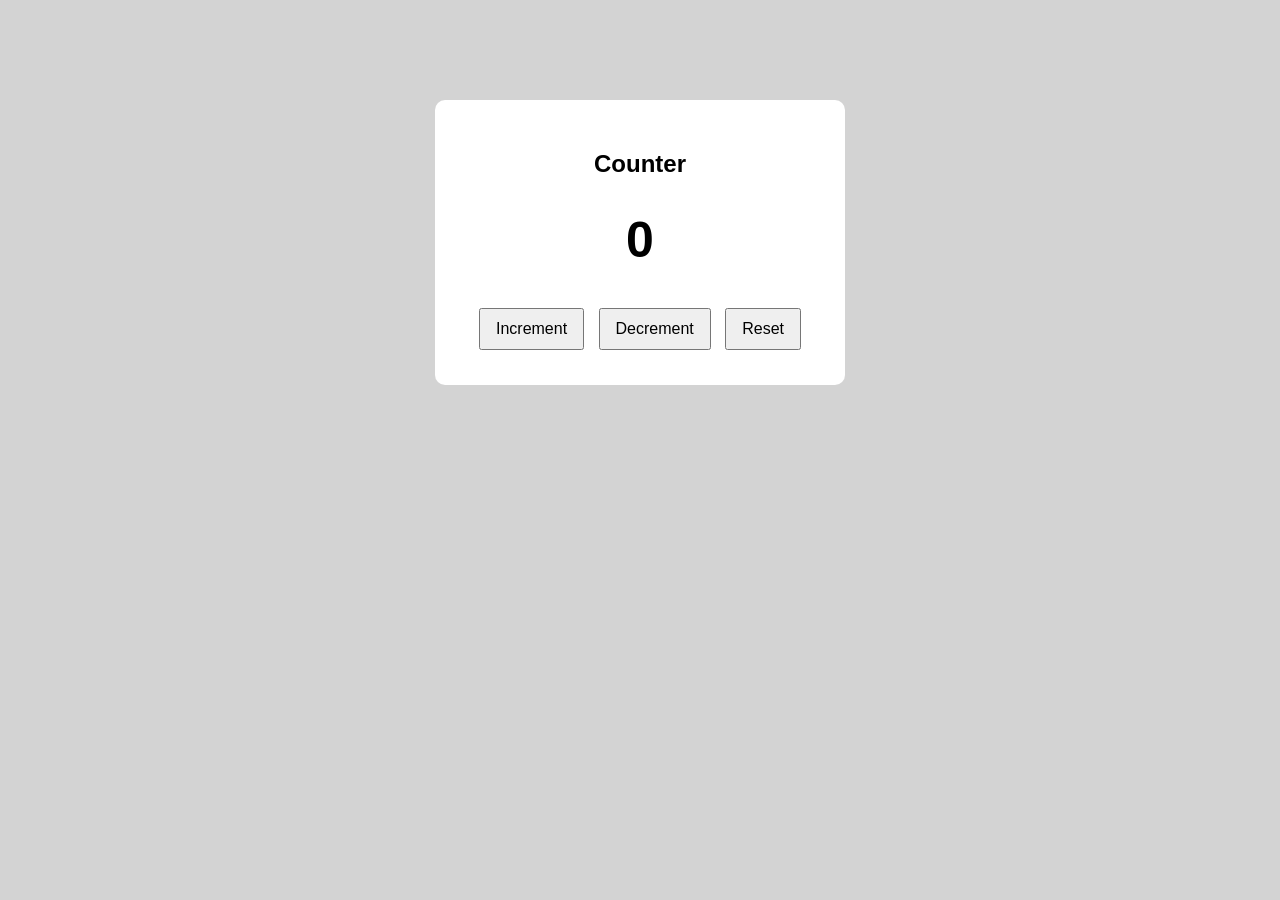
<file: Counter/index.html>
<!DOCTYPE html>
<html>
<head>
    <title>Counter</title>

    <style>
        body {
            text-align: center;
            font-family: Arial;
            background-color: lightgray;
        }

        .box {
            background-color: white;
            width: 350px;
            margin: 100px auto;
            padding: 30px;
            border-radius: 10px;
        }

        #count {
            font-size: 50px;
        }

        button {
            padding: 10px 15px;
            margin: 5px;
            font-size: 16px;
            cursor: pointer;
        }

        button:hover {
            background-color: lightblue;
        }
    </style>

</head>

<body>

<div class="box">

    <h2>Counter</h2>

    <h1 id="count">0</h1>

    <button onclick="increment()">Increment</button>
    <button onclick="decrement()">Decrement</button>
    <button onclick="reset()">Reset</button>

</div>

<script>

let count = 0;

function increment() {
    count++;
    document.getElementById("count").innerHTML = count;
}

function decrement() {
    count--;
    document.getElementById("count").innerHTML = count;
}

function reset() {
    count = 0;
    document.getElementById("count").innerHTML = count;
}

</script>

</body>
</html>
</file>
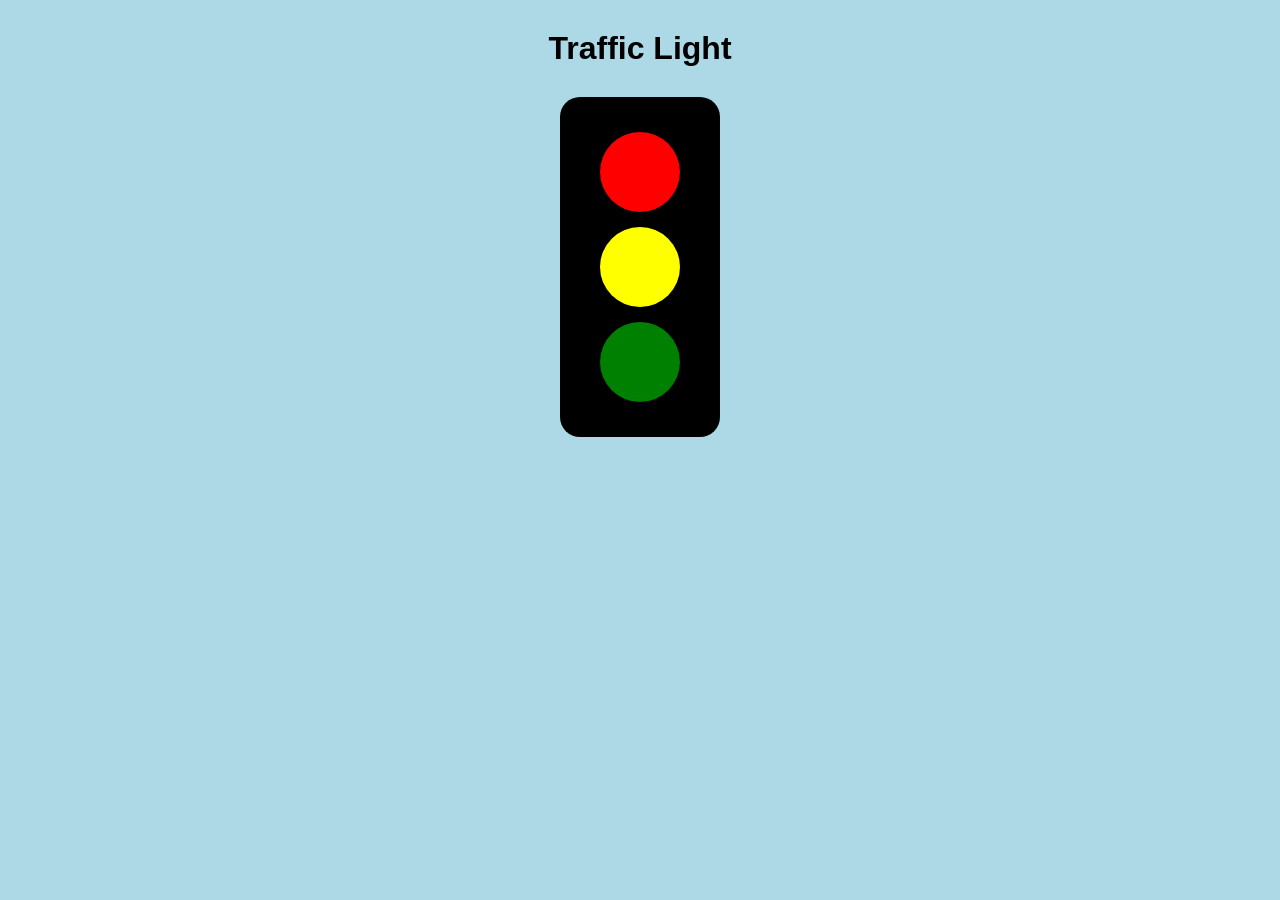
<file: trafic_lyt/index.html>
<!DOCTYPE html>
<html>
<head>
    <title>Traffic Light</title>

    <!-- Link CSS file -->
    <link rel="stylesheet" href="style2.css">
</head>

<body>

    <h1>Traffic Light</h1>

    <div class="traffic-light">

        <div class="light red"></div>

        <div class="light yellow"></div>

        <div class="light green"></div>

    </div>

</body>
</html>
</file>
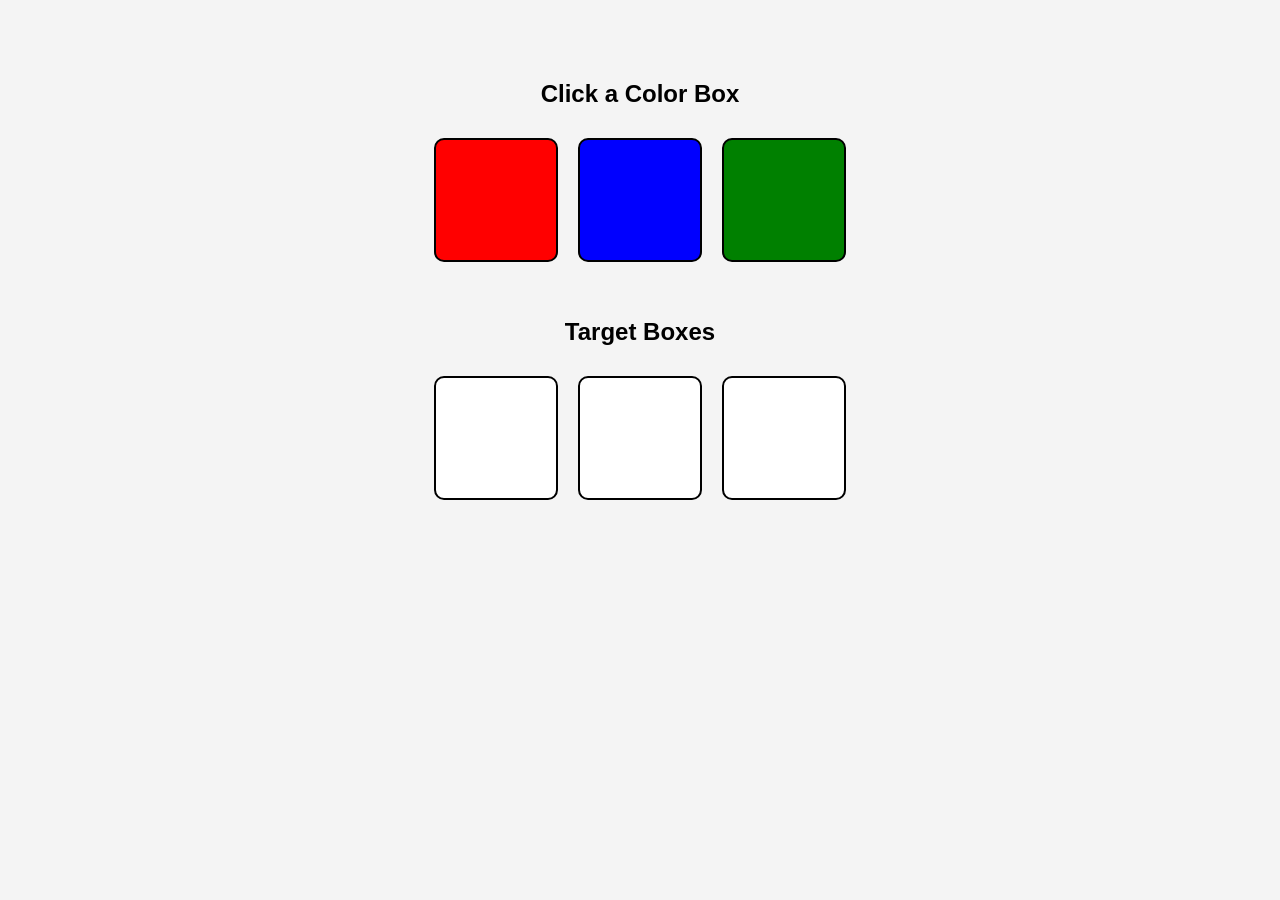
<file: colorBox/box.html>
<!DOCTYPE html><html>
<head>
    <title>Color Changing Boxes</title><style>
    body {
        font-family: Arial, sans-serif;
        text-align: center;
        margin-top: 80px;
        background-color: #f4f4f4;
    }

    h2 {
        margin-bottom: 30px;
    }

    .container {
        display: flex;
        justify-content: center;
        gap: 20px;
    }

    .box {
        width: 120px;
        height: 120px;
        border: 2px solid black;
        border-radius: 10px;
        cursor: pointer;
        transition: 0.3s;
    }

    .red {
        background-color: red;
    }

    .blue {
        background-color: blue;
    }

    .green {
        background-color: green;
    }

    .uncolored {
        background-color: white;
    }
</style>

</head><body><h2>Click a Color Box</h2>

<div class="container">
    <div class="box red" onclick="changeColor('red')"></div>
    <div class="box blue" onclick="changeColor('blue')"></div>
    <div class="box green" onclick="changeColor('green')"></div>
</div>

<br><br>

<h2>Target Boxes</h2>

<div class="container">
    <div class="box uncolored" id="box1"></div>
    <div class="box uncolored" id="box2"></div>
    <div class="box uncolored" id="box3"></div>
</div>

<script>
    let nextBox = 1;

    function changeColor(color) {
        let box = document.getElementById("box" + nextBox);

        box.style.backgroundColor = color;

        nextBox++;

        if (nextBox > 3) {
            nextBox = 1;
        }
    }
</script>

</body>
</html>
</file>
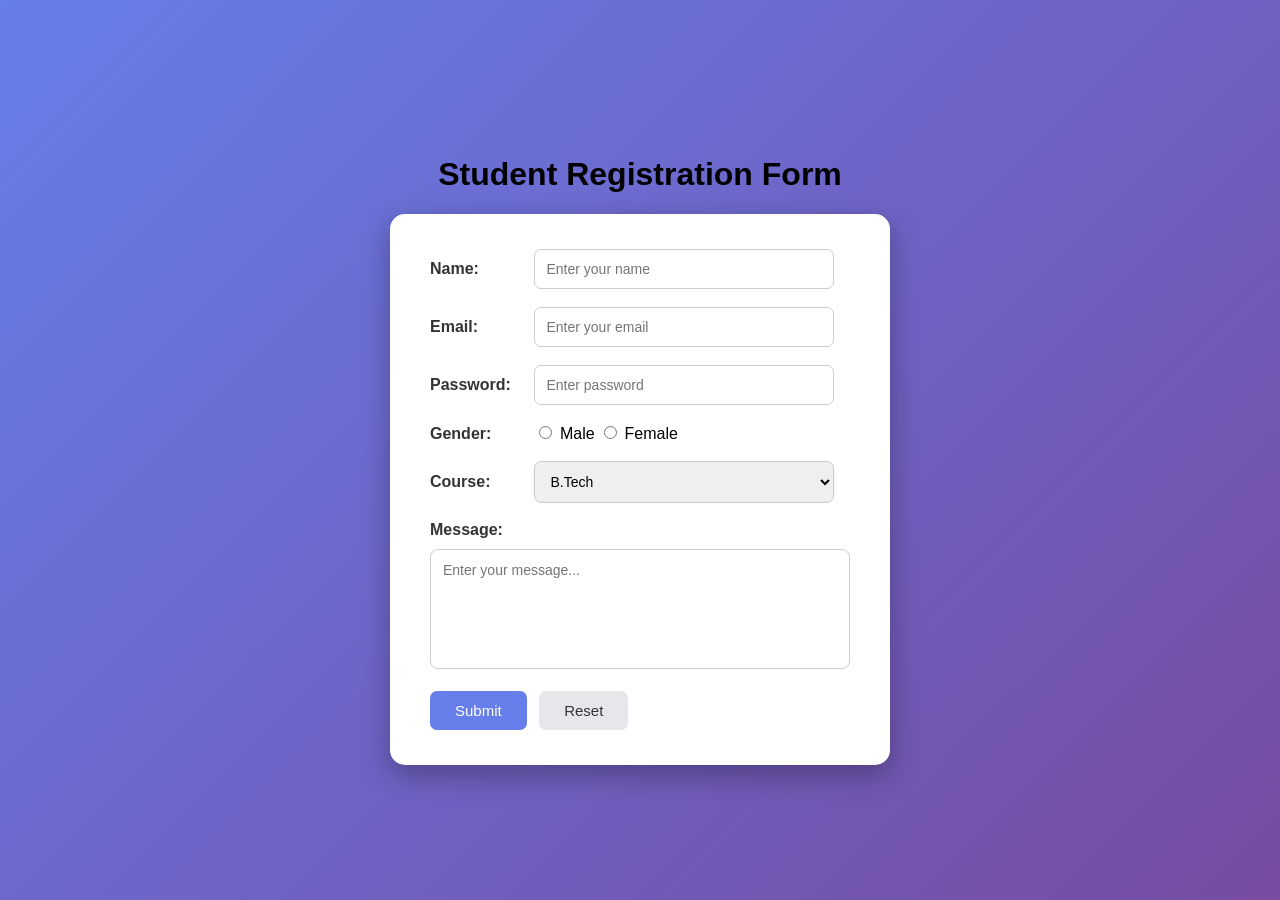
<file: form_Regist/f.html>
<!DOCTYPE html>
<html lang="en">
<head>
    <meta charset="UTF-8">
    <meta name="viewport" content="width=device-width, initial-scale=1.0">
    <title>Registration Form</title>

    <!-- Link CSS file -->
    <link rel="stylesheet" href="st.css">
</head>
<body>
<h1>Student Registration Form</h1>

<form>

    <label>Name:</label>
    <input type="text" placeholder="Enter your name">
    <br><br>

    <label>Email:</label>
    <input type="email" placeholder="Enter your email">
    <br><br>

    <label>Password:</label>
    <input type="password" placeholder="Enter password">
    <br><br>

    <label>Gender:</label>
    <input type="radio" name="gender"> Male
    <input type="radio" name="gender"> Female
    <br><br>

    <label>Course:</label>
    <select>
        <option>B.Tech</option>
        <option>BCA</option>
        <option>MCA</option>
    </select>
    <br><br>

    <label>Message:</label>
    <textarea placeholder="Enter your message..."></textarea>
    <br><br>

    <input type="submit" value="Submit">
    <input type="reset" value="Reset">

</form>
</body>
</html>
</file>
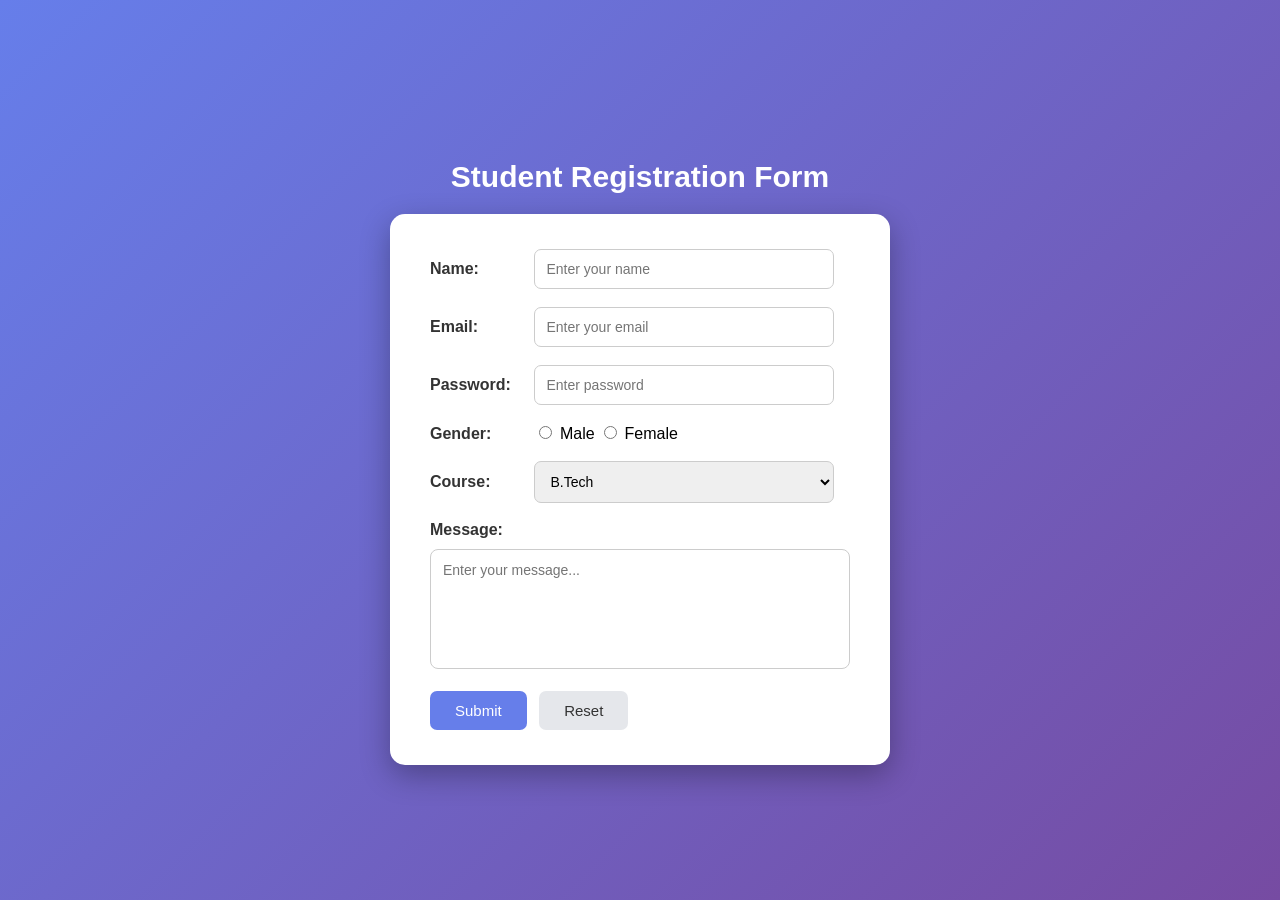
<file: form_Regist/form.html>
<!DOCTYPE html>
<html lang="en">
<head>
    <meta charset="UTF-8">
    <meta name="viewport" content="width=device-width, initial-scale=1.0">
    <title>Registration Form</title>
    <link rel="stylesheet" href="st.css">
</head>
<body>

    <h2>Student Registration Form</h2>

    <form>

        <label>Name: </label>
        <input type="text" placeholder="Enter your name">
        <br><br>

        <label>Email: </label>
        <input type="email" placeholder="Enter your email">
        <br><br>

        <label>Password: </label>
        <input type="password" placeholder="Enter password">
        <br><br>

        <label>Gender: </label>

        <input type="radio" name="gender"> Male
        <input type="radio" name="gender"> Female
        <br><br>

        <label>Course: </label>

        <select>
            <option>B.Tech</option>
            <option>BCA</option>
            <option>MCA</option>
        </select>

        <br><br>

        <label>Message: </label>
        <br>
        <textarea rows="5" cols="35"
        placeholder="Enter your message..."></textarea>

        <br><br>

        <input type="submit" value="Submit">
        <input type="reset" value="Reset">

    </form>

</body>
</html>
</file>
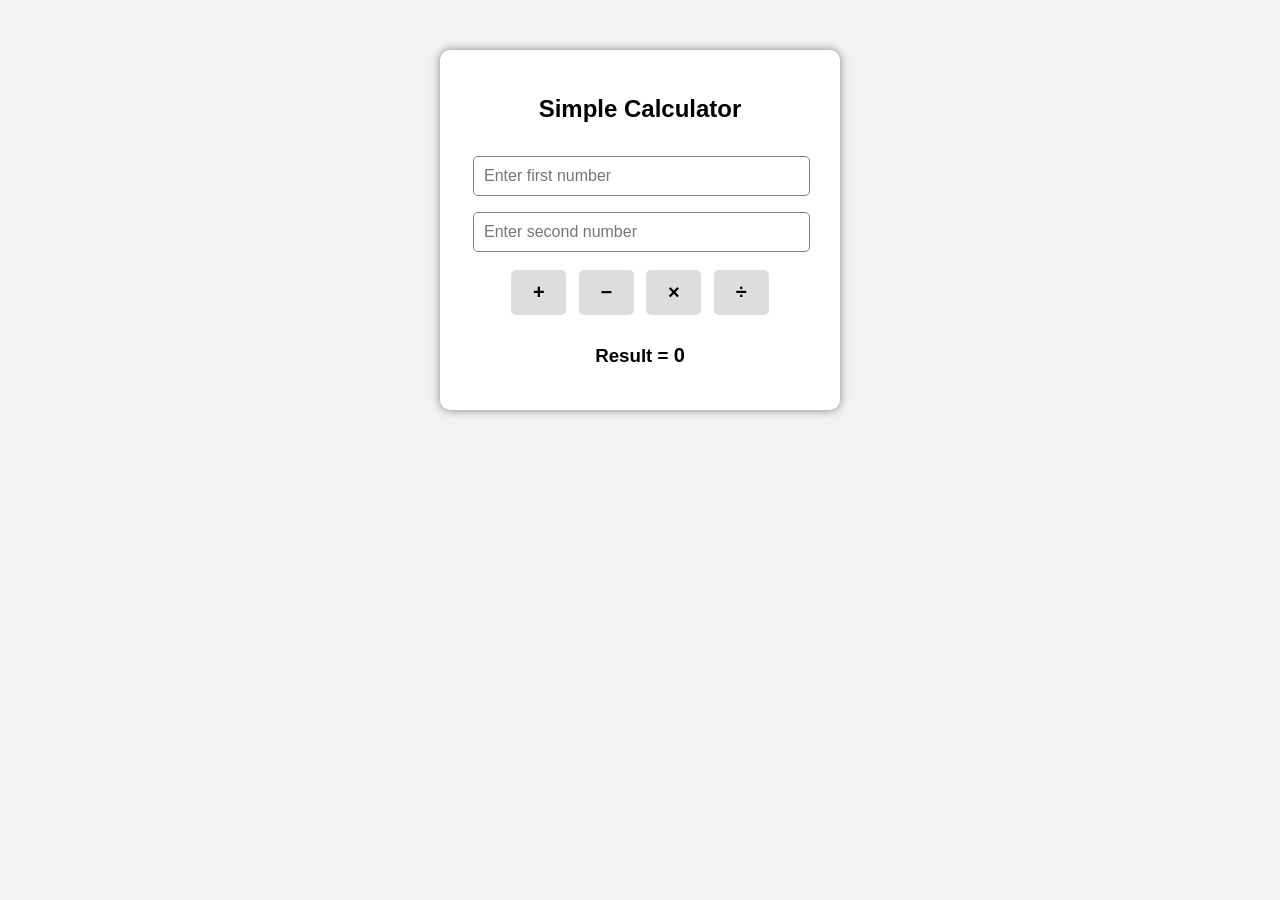
<file: simpleCal/cal.html>
<!DOCTYPE html>
<html>
<head>
    <title>JS DOM Calculator</title>

    <style>
        body {
            font-family: Arial, sans-serif;
            background-color: #f2f2f2;
            text-align: center;
            margin-top: 50px;
        }

        .calculator {
            width: 350px;
            margin: auto;
            padding: 25px;
            background-color: white;
            border-radius: 10px;
            box-shadow: 0 0 10px gray;
        }

        h2 {
            margin-bottom: 25px;
        }

        input {
            width: 90%;
            padding: 10px;
            margin: 8px;
            border: 1px solid gray;
            border-radius: 5px;
            font-size: 16px;
        }

        button {
            width: 55px;
            height: 45px;
            margin: 10px 4px;
            font-size: 20px;
            font-weight: bold;
            border: none;
            border-radius: 5px;
            cursor: pointer;
            background-color: #ddd;
        }

        button:hover {
            background-color: #bbb;
        }

        #result {
            font-size: 20px;
            font-weight: bold;
        }
    </style>
</head>

<body>

    <div class="calculator">

        <h2>Simple Calculator</h2>

        <input type="number" id="num1" placeholder="Enter first number">

        <input type="number" id="num2" placeholder="Enter second number">

        <br>

        <button onclick="calculate('+')">+</button>
        <button onclick="calculate('-')">−</button>
        <button onclick="calculate('*')">×</button>
        <button onclick="calculate('/')">÷</button>

        <h3>
            Result = <span id="result">0</span>
        </h3>

    </div>


    <script>

        function calculate(operator) {

            // Get input values using DOM
            let a = Number(document.getElementById("num1").value);
            let b = Number(document.getElementById("num2").value);

            let c;

            if (operator == "+") {
                c = a + b;
            }

            else if (operator == "-") {
                c = a - b;
            }

            else if (operator == "*") {
                c = a * b;
            }

            else if (operator == "/") {

                if (b == 0) {
                    document.getElementById("result").innerHTML =
                        "Cannot divide by zero";
                    return;
                }

                c = a / b;
            }

            // Display result using DOM
            document.getElementById("result").innerHTML = c;
        }

    </script>

</body>
</html>
</file>
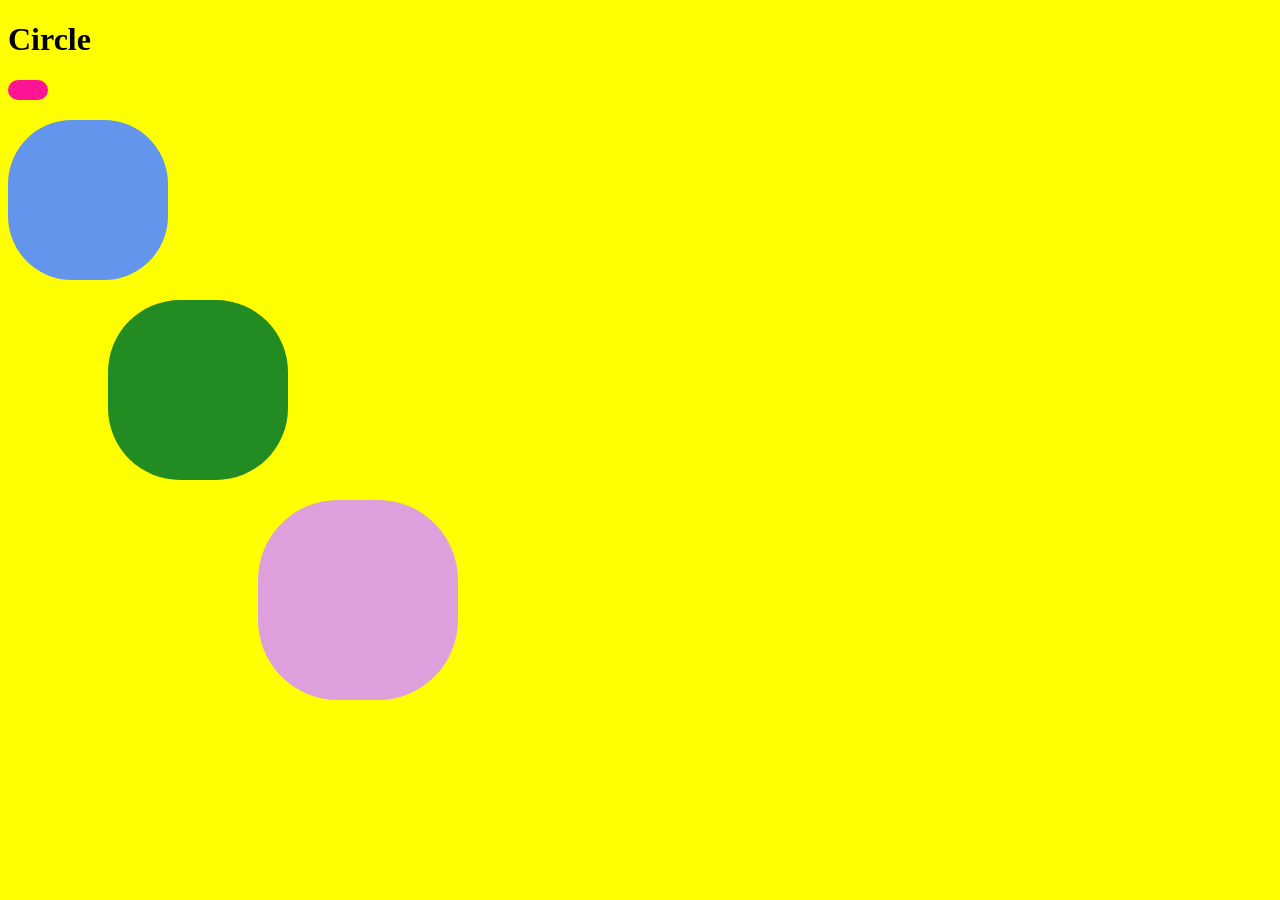
<file: trafic_lyt/wt.html>
<!DOCTYPE html>
<html lang="en">
<head>
    <meta charset="UTF-8">
    <meta name="viewport" content="width=device-width, initial-scale=1.0">
    <title>Box Model</title>
    <link rel="stylesheet" href="s.css">
</head>
<body>
    
    <h1>Circle
        <h2 id="Circle"></h2>
    </h1>

    <h2 id="a"></h2>

    <h2 id="b"></h2>

    <h2 id="c"></h2>

</body>
</html>
</file>
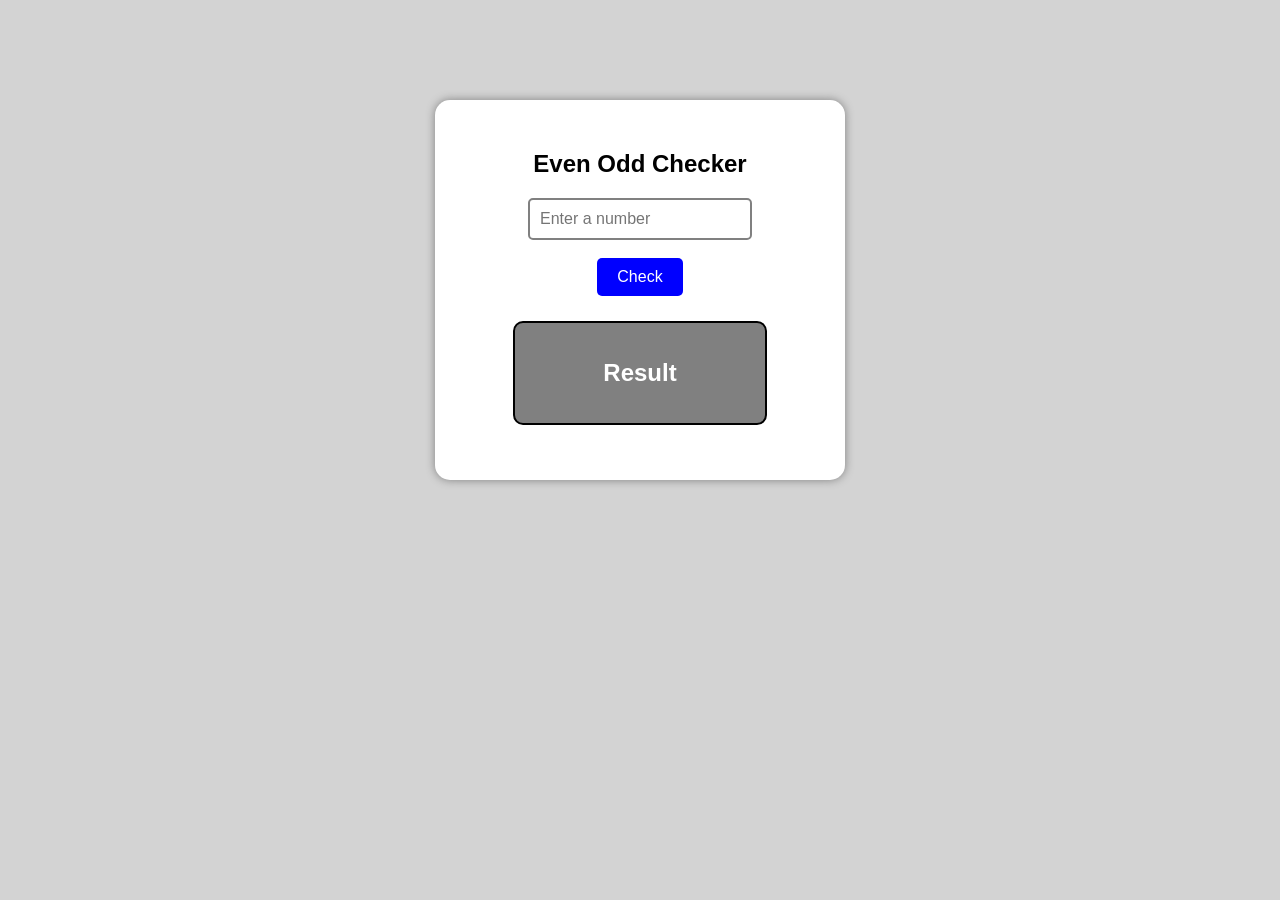
<file: colorBox/even/odd.html>
<!DOCTYPE html>
<html>
<head>
    <title>Even Odd Checker</title>

    <style>
        body {
            font-family: Arial;
            text-align: center;
            background-color: lightgray;
        }

        .container {
            width: 350px;
            margin: 100px auto;
            padding: 30px;
            background-color: white;
            border-radius: 15px;
            box-shadow: 0px 0px 10px gray;
        }

        h2 {
            color: black;
        }

        input {
            width: 200px;
            padding: 10px;
            font-size: 16px;
            border: 2px solid gray;
            border-radius: 5px;
        }

        button {
            padding: 10px 20px;
            font-size: 16px;
            background-color: blue;
            color: white;
            border: none;
            border-radius: 5px;
            cursor: pointer;
        }

        button:hover {
            background-color: darkblue;
        }

        #box {
            width: 250px;
            height: 100px;
            margin: 25px auto;
            border: 2px solid black;
            border-radius: 10px;

            display: flex;
            justify-content: center;
            align-items: center;

            font-size: 24px;
            font-weight: bold;
            color: white;
            background-color: gray;
        }
    </style>
</head>

<body>

<div class="container">

    <h2>Even Odd Checker</h2>

    <input type="number" id="num" placeholder="Enter a number">

    <br><br>

    <button onclick="check()">Check</button>

    <div id="box">Result</div>

</div>
<script>

function check() {

    let n = Number(document.getElementById("num").value);

    let box = document.getElementById("box");

    if (n % 2 == 0) {

        box.innerHTML = "Even Number";
        box.style.backgroundColor = "green";

    }
    else {

        box.innerHTML = "Odd Number";
        box.style.backgroundColor = "red";

    }
}

</script>

</body>
</html>
</file>
<file: trafic_lyt/style2.css>
body {
    background-color: lightblue;
    text-align: center;
    font-family: Arial, sans-serif;
}

h1 {
    margin-top: 30px;
}

.traffic-light {
    width: 120px;
    background-color: black;
    padding: 20px;
    margin: 30px auto;
    border-radius: 20px;
}

.light {
    width: 80px;
    height: 80px;
    border-radius: 50%;
    margin: 15px auto;
}

.red {
    background-color: red;
}

.yellow {
    background-color: yellow;
}

.green {
    background-color: green;
}
</file>
<file: form_Regist/st.css>
/* Remove default spacing */
* {
    box-sizing: border-box;
}

/* Full page */
body {
    margin: 0;
    min-height: 100vh;
    font-family: Arial, sans-serif;

    background: linear-gradient(135deg, #667eea, #764ba2);

    display: flex;
    flex-direction: column;
    align-items: center;
    justify-content: center;
}

/* Heading */
h2 {
    color: white;
    font-size: 30px;
    margin-bottom: 20px;
}

/* Form box */
form {
    width: 500px;
    background: white;

    padding: 35px 40px;

    border-radius: 15px;

    box-shadow: 0 10px 30px rgba(0, 0, 0, 0.3);
}

/* Labels */
form label {
    display: inline-block;
    width: 100px;

    font-weight: bold;
    color: #333;
}

/* Text, Email, Password */
input[type="text"],
input[type="email"],
input[type="password"],
select {
    width: 300px;
    padding: 11px;

    border: 1px solid #ccc;
    border-radius: 7px;

    font-size: 14px;
    outline: none;

    transition: 0.3s;
}

/* Focus effect */
input[type="text"]:focus,
input[type="email"]:focus,
input[type="password"]:focus,
select:focus,
textarea:focus {
    border-color: #667eea;

    box-shadow: 0 0 7px rgba(102, 126, 234, 0.4);
}

/* Gender radio buttons */
input[type="radio"] {
    accent-color: #667eea;
}

/* Message */
textarea {
    width: 100%;
    height: 120px;

    margin-top: 10px;

    padding: 12px;

    border: 1px solid #ccc;
    border-radius: 8px;

    font-family: Arial, sans-serif;
    font-size: 14px;

    resize: none;
    outline: none;

    transition: 0.3s;
}

/* Buttons */
input[type="submit"],
input[type="reset"] {
    padding: 11px 25px;

    border: none;
    border-radius: 7px;

    font-size: 15px;

    cursor: pointer;

    transition: 0.3s;
}

/* Submit button */
input[type="submit"] {
    background-color: #667eea;
    color: white;
}

input[type="submit"]:hover {
    background-color: #4f46e5;
    transform: translateY(-2px);
}

/* Reset button */
input[type="reset"] {
    background-color: #e5e7eb;
    color: #333;

    margin-left: 8px;
}

input[type="reset"]:hover {
    background-color: #d1d5db;
    transform: translateY(-2px);
}
</file>
<file: trafic_lyt/s.css>
h1{
    text-align: center;
    width:20px;
}
body{
    background-color: yellow;
}

#Circle{
    margin-bottom:20px;
    background-color: deeppink;
    font-size: medium;
    width: 20px;
    padding: 10px;
    border-radius: 50px;
}
#a{
    background-color: cornflowerblue;
    width: 100px;
    height: 100px;
    padding: 30px;
    border-radius: 40%;
}

#b{
    margin-left: 100px;
    background-color: forestgreen;
    width: 100px;
    height:100px;
    padding:40px;
    border-radius:40%
}

#c{
    margin-left:250px;
    background-color: plum;
    width: 100px;
    height:100px;
    padding:50px;
    border-radius:40%
}
</file>
